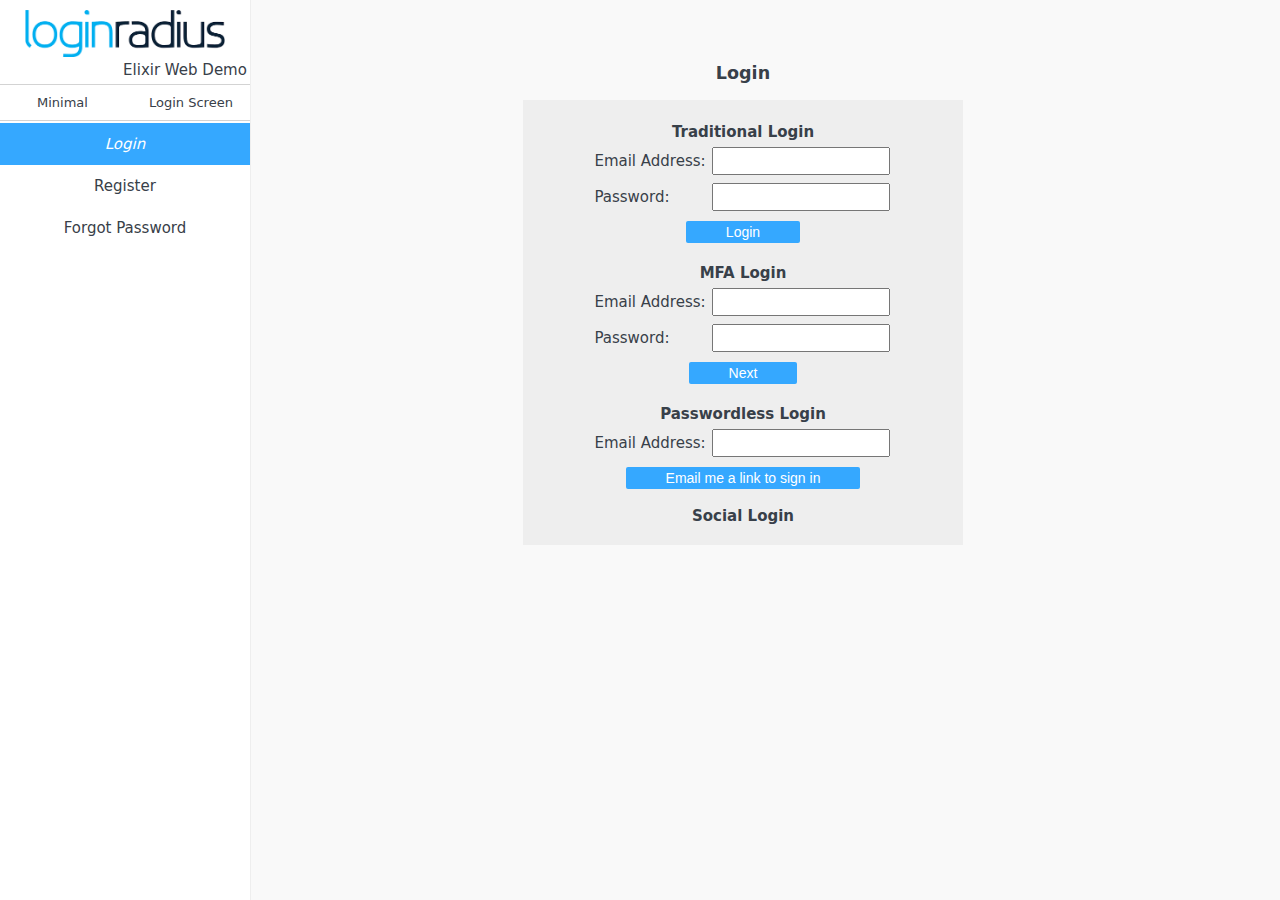
<file: demo/front-end-demo/index.html>
<!DOCTYPE html>
<html lang="en">

<head>
	<title>SDK Demo Index Page</title>
	<meta charset="utf-8" />
	<meta name="viewport" content="width=device-width, initial-scale=1.0" />
	<link href="css/style.css" rel="stylesheet" />
	<script src="js/jquery-3.3.1.min.js"></script>
  <script src="https://auth.lrcontent.com/v2/js/LoginRadiusV2.js"></script>
	<script src="js/options.js"></script>
	<script type="text/html" id="loginradiuscustom_tmpl">
		<a class="lr-provider-label" href="javascript:void(0)" onclick="return <#=ObjectName#>.util.openWindow('<#= Endpoint #>');" title="<#= Name #>" alt="Sign in with <#=Name#>">
			<span class="lr-ls-icon lr-ls-icon-<#=Name#>"></span>
		</a>
	</script>
</head>

<body>
	<div class="section-menu">
		<div class="menu-header">
			<a href="https://www.loginradius.com/">
				<img src="lr-logo.png"/>
			</a>
			<span style="display:block;margin-left:120px">Elixir Web Demo</span>
			<div class="button-group">
				<a href="index.html">Minimal</a>
				<a href="loginscreen.html">Login Screen</a>
			</div>
		</div>
		<div class="vertical-menu">
			<a href="#login" class="menu-options" id="menu-login">Login</a>
			<a href="#signup" class="menu-options" id="menu-signup">Register</a>
			<a href="#forgotpassword" class="menu-options" id="menu-forgotpassword">Forgot Password</a>
		</div>
	</div>
	<div class="section-main">
		<div class="right-elem login-elem">
			<h3>Login</h3>
			<div class="container">
				<table>
					<tr><th colspan="2">Traditional Login</th></tr>
					<tr><td>Email Address: </td><td><input name="email" type='text' id='minimal-login-email' /></td></tr>
					<tr><td>Password: </td><td><input name="password" type='password' id='minimal-login-password' /></td></tr>
				</table>
				<button id="btn-minimal-login">Login</button>
				<br/>
				<span id="minimal-login-message"></span>
				<br/>
				<table>
					<tr><th colspan="2">MFA Login</th></tr>
					<tr><td>Email Address: </td><td><input name="email" type='text' id='minimal-mfalogin-email' /></td></tr>
					<tr><td>Password: </td><td><input name="password" type='password' id='minimal-mfalogin-password' /></td></tr>
				</table>
				<div id="minimal-mfalogin-qrcode"></div>
				<div id="minimal-mfalogin-next">
					<button id="btn-minimal-mfalogin-next">Next</button><br/>
				</div>
				<span id="minimal-mfalogin-message"></span>
				<br/>
				<table>
					<tr><th colspan="2">Passwordless Login</th></tr>
					<tr><td>Email Address: </td><td><input name="email" type='text' id='minimal-pwless-email' /></td></tr>
				</table>
				<button id="btn-minimal-pwless">Email me a link to sign in</button>
				<br/>
				<span id="minimal-pwless-message"></span>
				<br/>
				<b>Social Login</b>
				<br/>
				<div id="interfacecontainerdiv" class="interfacecontainerdiv"></div>
				<div id="sociallogin-container"></div>
				<div id="sociallogin"></div>
				<span id="sociallogin-message"></span>
			</div>
		</div>
		<div class="right-elem signup-elem">
			<h3>Register</h3>
			<div class="container">
				<table>
					<tr><td>Email Address: </td><td><input name="email" type='text' id='minimal-signup-email'/></td></tr>
					<tr><td>Password: </td><td><input name="password" type='password' id='minimal-signup-password'/></td></tr>
					<tr><td>Confirm password: </td><td><input name="password" type='password' id='minimal-signup-confirmpassword'/></td></tr>
				</table>
				<button id="btn-minimal-signup">Register</button><br/>
				<span id="minimal-signup-message"></span>
			</div>
		</div>
		<div class="right-elem forgotpassword-elem">
			<h3>Forgot Password</h3>
			<div class="container">
				<table>
					<tr><td>Email Address: </td><td><input name="email" type='text' id='minimal-forgotpassword-email'/></td></tr>
				</table>
				<button id="btn-minimal-forgotpassword">Send</button><br/>
				<span id="minimal-forgotpassword-message"></span>
			</div>
		</div>
	</div>
	<script src="js/indexView.js"></script>
	<script src="js/indexControl.js"></script>
</body>

</html>
</file>
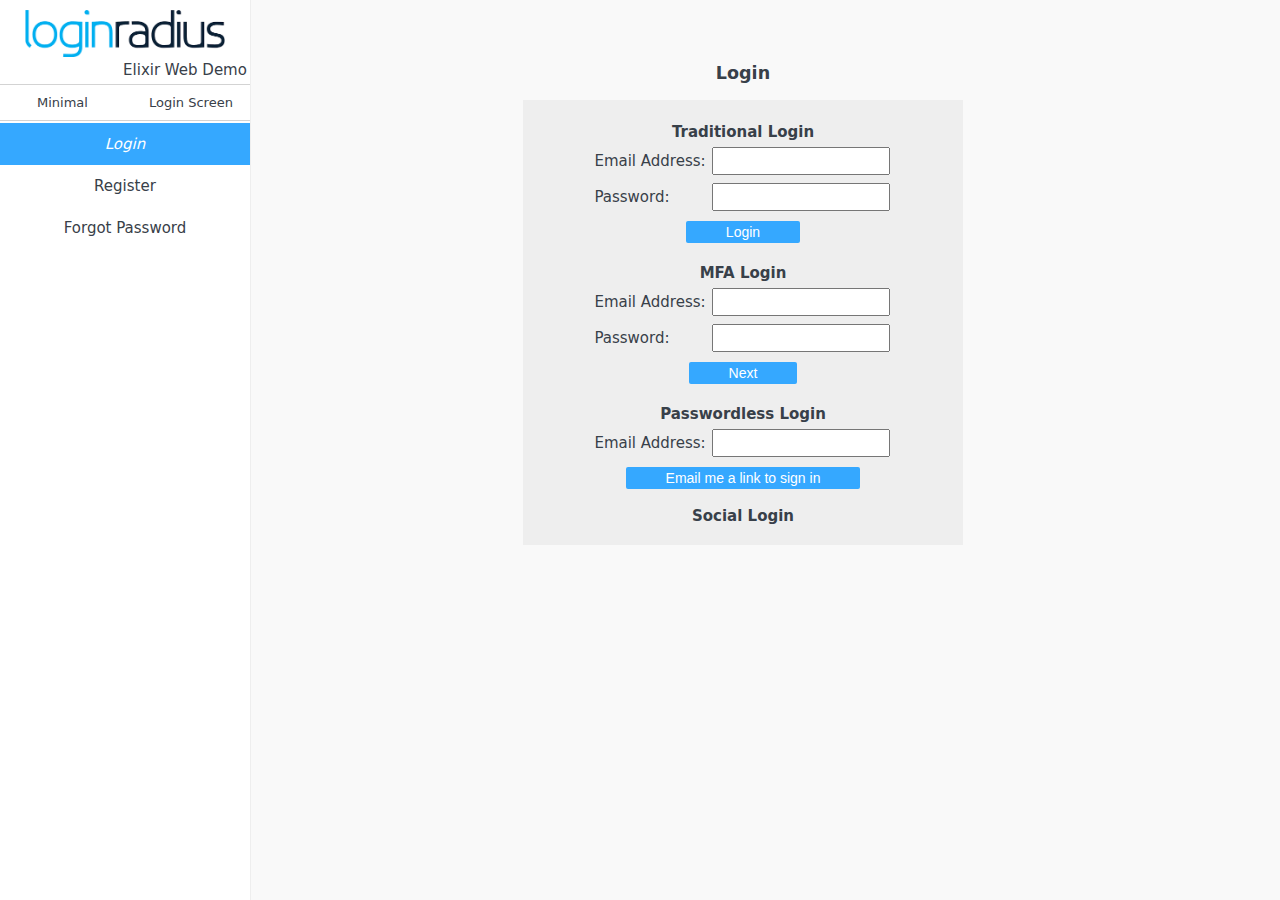
<file: demo/front-end-demo/emailverification.html>
<!DOCTYPE html>
<html lang="en">

<head>
	<title>SDK Demo Verification Page</title>
	<meta charset="utf-8" />
	<meta name="viewport" content="width=device-width, initial-scale=1.0" />
	<link href="css/style.css" rel="stylesheet" />
	<script src="js/jquery-3.3.1.min.js"></script>
</head>

<body>
	<div class="section-menu">
		<div class="menu-header">
			<a href="https://www.loginradius.com/">
					<img src="lr-logo.png"/>
			</a>
			<span style="display:block;margin-left:120px">Elixir Web Demo</span>
			<div class="button-group">
				<a href="index.html">Minimal</a>
				<a href="loginscreen.html">Login Screen</a>
			</div>
		</div>
	</div>
	<div class="section-main">
		<h3>Email Verification</h3>
		<div class="container">
			<span id="minimal-verification-message"></span>
		</div>
	</div>
	<script src="js/emailVerification.js"></script>
</body>

</html>
</file>
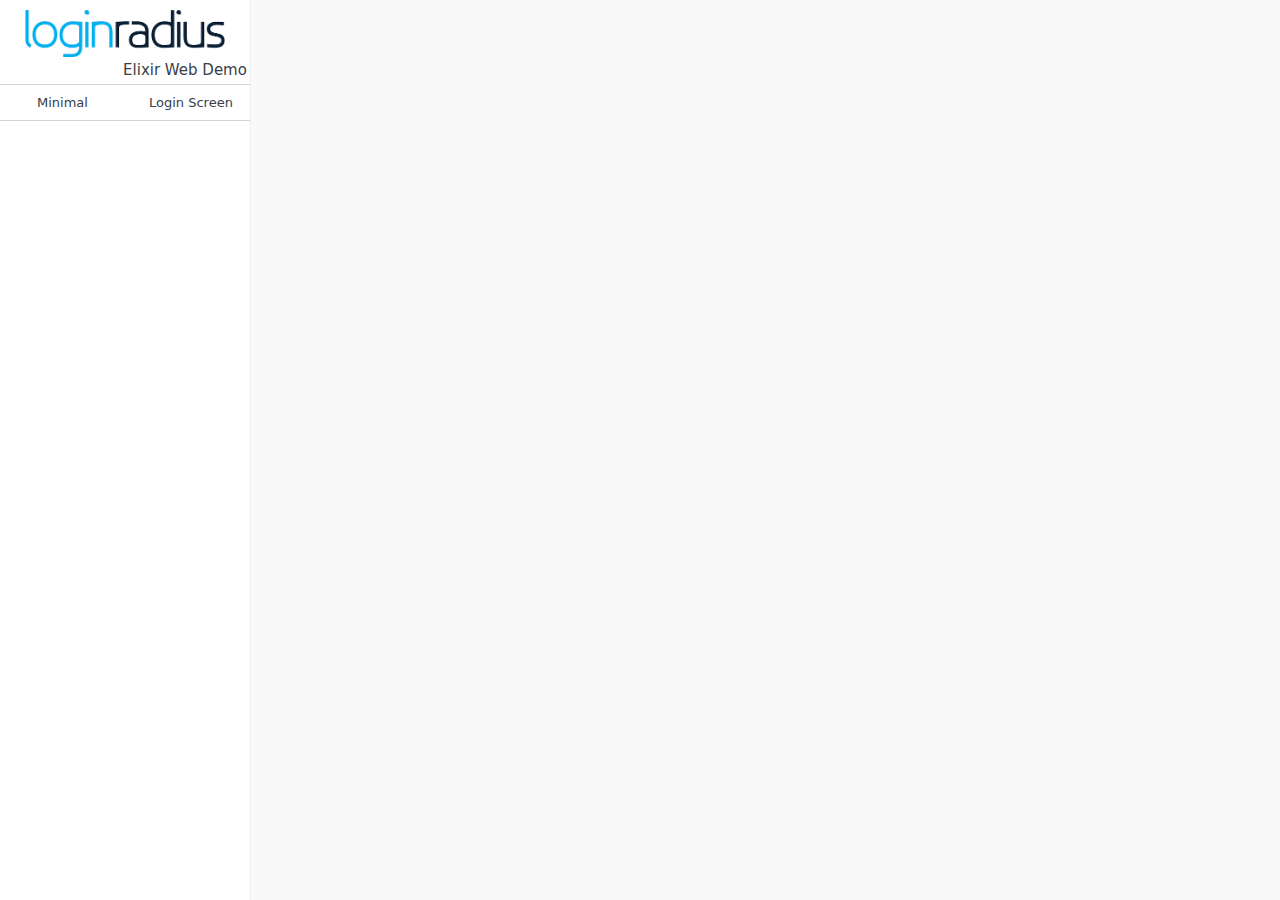
<file: demo/front-end-demo/loginscreen.html>
<!DOCTYPE html>
<html lang="en">

<head>
	<title>SDK Demo Index Page</title>
	<meta charset="utf-8" />
	<meta name="viewport" content="width=device-width, initial-scale=1.0" />
	<link href="css/style.css" rel="stylesheet" />
    <script src="js/jquery-3.3.1.min.js"></script>
    <script src="https://auth.lrcontent.com/v2/js/LoginRadiusV2.js"></script>
    <script src="js/LoginRadiusLoginScreen.1.0.0.js"></script>
    <script src="js/options.js"></script>
</head>

<body>
	<div class="section-menu">
		<div class="menu-header">
			<a href="https://www.loginradius.com/">
				<img src="lr-logo.png"/>
			</a>
			<span style="display:block;margin-left:120px">Elixir Web Demo</span>
			<div class="button-group">
				<a href="index.html">Minimal</a>
				<a href="loginscreen.html">Login Screen</a>
			</div>
		</div>
	</div>
	<div class="section-main">
		<div id="loginscreen-container"></div>
	</div>
	<script src="js/loginScreen.js"></script>
</body>

</html>
</file>
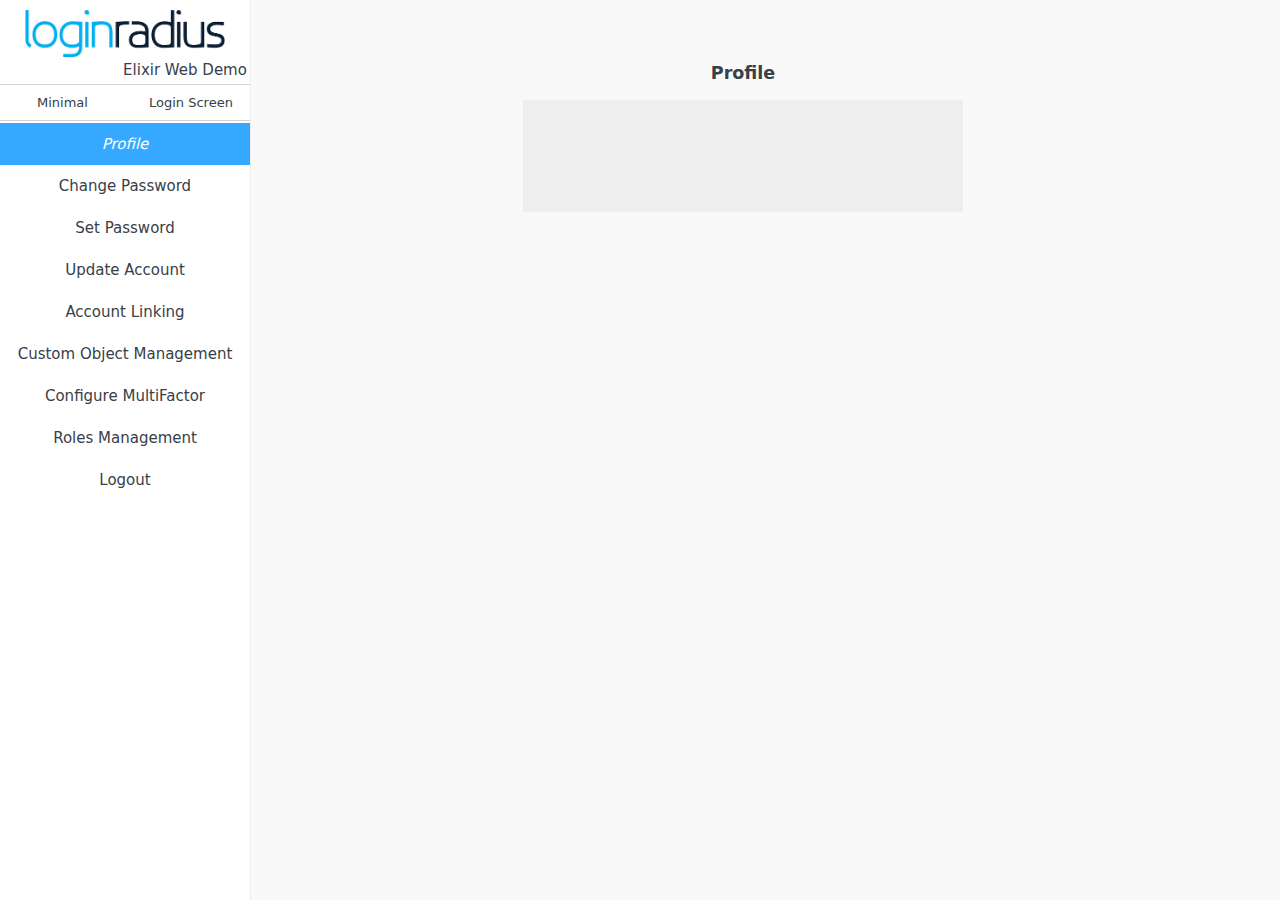
<file: demo/front-end-demo/profile.html>
<!DOCTYPE html>
<html lang="en">

<head>
    <title>SDK Demo Account Page</title>
    <meta charset="utf-8" />
    <meta name="viewport" content="width=device-width, initial-scale=1.0" />
    <link href="css/style.css" rel="stylesheet" />
    <script src="js/jquery-3.3.1.min.js"></script>
    <script src="https://auth.lrcontent.com/v2/js/LoginRadiusV2.js"></script>
	<script src="js/options.js"></script>
</head>

<body>
    <div class="section-menu">
        <div class="menu-header">
            <a href="profile.html">
                <img src="lr-logo.png"/>
            </a>
            <span style="display:block;margin-left:120px">Elixir Web Demo</span>
            <div class="button-group">
                <a href="profile.html">Minimal</a>
                <a href="profile.html">Login Screen</a>
            </div>
        </div>
        <div class="vertical-menu">
            <a class="menu-options" href="#profile" id="menu-profile">Profile</a>
            <a class="menu-options" href="#changepassword" id="menu-changepassword">Change Password</a>
            <a class="menu-options" href="#setpassword" id="menu-setpassword">Set Password</a>
            <a class="menu-options" href="#account" id="menu-account">Update Account</a>
            <a class="menu-options" href="#accountlinking" id="menu-accountlinking">Account Linking</a>
            <a class="menu-options" href="#customobjects" id="menu-customobjects">Custom Object Management</a>
            <a class="menu-options" href="#multifactor" id="menu-multifactor">Configure MultiFactor</a>
            <a class="menu-options" href="#roles" id="menu-roles">Roles Management</a>
            <a class="menu-options" href="#" id="menu-logout">Logout</a>
        </div>
    </div>
    <div class="section-main">
        <div class="right-elem profile-elem">
            <h3>Profile</h3>
            <div class="container">
                <span id="profile-image"></span><br/>
                <span id="profile-name"><b></b></span><br/>
                <span id="profile-provider"></span><br/>
                <span id="profile-email"></span><br/>
                <span id="profile-lastlogin"></span>
            </div>
        </div>
		<div class="right-elem changepassword-elem">
            <h3>Change Password</h3>
            <div class="container">
                <table>
                    <tr><td>Old Password: </td><td><input name="email" type='password' id='user-changepassword-oldpassword'/></td></tr>
                    <tr><td>New Password: </td><td><input name="email" type='password' id='user-changepassword-newpassword'/></td></tr>
                </table>
                <button id="btn-user-changepassword">Change Password</button><br/>
                <span id="user-changepassword-message"></span>
            </div>
		</div>
		<div class="right-elem setpassword-elem">
            <h3>Set Password</h3>
            <div class="container">
                Password: <input name="email" type='password' id='user-setpassword-password'/><br/>
                <button id="btn-user-setpassword">Change Password</button><br/>
                <span id="user-setpassword-message"></span>
            </div>
		</div>
		<div class="right-elem accountlinking-elem">
            <h3>Account Linking</h3>
            <div class="container">
                <div id="interfacecontainerdiv" class="interfacecontainerdiv"></div>
                <div id="script-accountlinking"></div>
                <span id="user-accountlinking-message"></span>
            </div>
        </div>
        <div class="right-elem updateaccount-elem">
            <h3>Update Account</h3>
            <div class="container">
                <table>
                    <tr><td>First Name: </td><td><input name="firstname" type='text' id='user-updateaccount-firstname'/></td></tr>
                    <tr><td>Last Name: </td><td><input name="lastname" type='text' id='user-updateaccount-lastname'/></td></tr>
                    <tr><td>About: </td><td><input name="about" type='text' id='user-updateaccount-about'/></td></tr>
                </table>
                <button id="btn-user-updateaccount">Update</button><br/>
                <span id="user-updateaccount-message"></span>
            </div>
        </div>
        <div class="right-elem customobj-elem">
            <h3>Custom Object Management</h3>
            <div class="customobj-container">
                <table>
                    <tr><th colspan="2">Create</th></tr>
                    <tr><td>Object Name: </td><td><input name="objectname" type='text' id='user-createcustomobj-objectname'/></td></tr>
                    <tr><td>Data: </td><td><textarea row="6" cols="25" id='user-createcustomobj-data'></textarea></td></tr>
                </table>
                <button id="btn-user-createcustomobj">Create</button><br/>
                <span id="user-createcustomobj-message"></span>
                <br/>
    
                <table>
                    <tr><th colspan="2">Update</th></tr>
                    <tr><td>Object Name: </td><td><input name="objectname" type='text' id='user-updatecustomobj-objectname'/></td></tr>
                    <tr><td>Object ID: </td><td><input name="objectrecordid" type='text' id='user-updatecustomobj-objectrecordid'/></td></tr>
                    <tr><td>Data: </td><td><textarea row="6" cols="25" id='user-updatecustomobj-data'></textarea></td></tr>
                </table>
                <button id="btn-user-updatecustomobj">Update</button><br/>
                <span id="user-updatecustomobj-message"></span>
                <br/>
    
                <table>
                    <tr><th colspan="2">Delete</th></tr>
                    <tr><td>Object Name: </td><td><input name="objectname" type='text' id='user-deletecustomobj-objectname'/></td></tr>
                    <tr><td>Object ID: </td><td><input name="objectrecordid" type='text' id='user-deletecustomobj-objectrecordid'/></td></tr>
                </table>
                <button id="btn-user-deletecustomobj">Delete</button><br/>
                <span id="user-deletecustomobj-message"></span>
                <br/>
                
                    <table id="table-customobj" class="table-style">
                        <tbody></tbody>
                    </table>
                
                <b>Read</b><br/>
                Object Name: <input name="objectname" type='text' id='user-getcustomobj-objectname'/><br/>
                <button id="btn-user-getcustomobj">Fetch Data</button><br/>
                <span id="user-getcustomobj-message"></span>
                <br/><br/>
            </div>
        </div>
		<div class="right-elem multifactor-elem">
            <h3>Configure MultiFactor</h3>
            <div class="container">
                <b>Reset Google Authenticator/Disable MFA (when optional)</b><br/>
                <button id="btn-user-mfa-resetgoogle">Reset</button><br/>
                <span id="user-mfa-message"></span>
                <br/>
                <b>Enable MFA</b><br/>
                <div id="user-mfaenable-qrcode"></div>
                <div id="user-mfaenable">
                    <button id="btn-user-mfaenable">Enable</button><br/>
                </div>
                <span id="user-mfaenable-message"></span>
            </div>
        </div>
        <div class="right-elem roles-elem">
            <h3>Roles Management</h3>
            <div class="container">
                <b>All Roles</b><br/>
                <table id="table-allroles" class="table-style">
                    <tbody>
                        <tr>
                            <th>Role</th>
                        </tr>
                    </tbody>
                </table>
                <span id="user-allroles-message"></span>
                <br/>
    
                <b>Create Role</b><br/>
                Role: <input name="createrole" type='text' id='user-roles-createrole'/><br/>
                <button id="btn-user-createrole">Create</button><br/>
                <span id="user-createrole-message"></span>
                <br/>
    
                <b>Delete Role</b><br/>
                Role: <input name="deleterole" type='text' id='user-roles-deleterole'/><br/>
                <button id="btn-user-deleterole">Delete</button><br/>
                <span id="user-deleterole-message"></span>
                <br/>
    
                <b>Current User Role(s)</b><br/>
                <table id="table-userroles" class="table-style">
                    <tbody>
                        <tr>
                            <th>Role</th>
                        </tr>
                    </tbody>
                </table>
                <span id="user-userroles-message"></span>
                <br/>
    
                <b>Assign Role to User</b><br/>
                Role: <input name="assignrole" type='text' id='user-roles-assignrole'/><br/>
                <button id="btn-user-assignrole">Assign</button><br/>
                <span id="user-assignrole-message"></span>
                <br/>
            </div>
        </div>
    </div>
	<script src="js/profileView.js"></script>
    <script src="js/profileControl.js"></script>
</body>

</html>
</file>
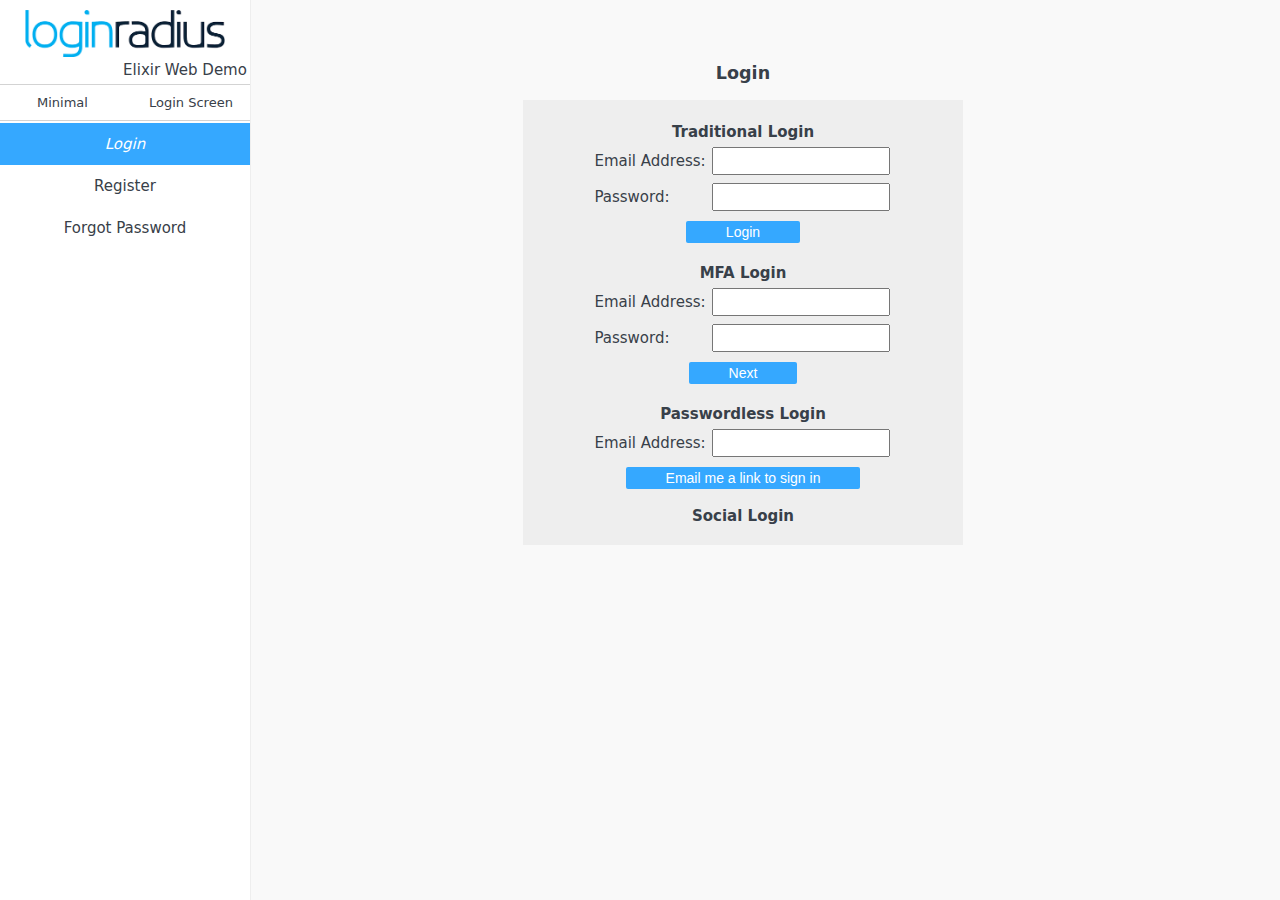
<file: demo/front-end-demo/resetpassword.html>
<!DOCTYPE html>
<html lang="en">

<head>
	<title>SDK Demo Reset Password Page</title>
	<meta charset="utf-8" />
	<meta name="viewport" content="width=device-width, initial-scale=1.0" />
	<link href="css/style.css" rel="stylesheet" />
	<script src="js/jquery-3.3.1.min.js"></script>
</head>

<body>
	<div class="section-menu">
		<div class="menu-header">
			<a href="https://www.loginradius.com/">
				<img src="lr-logo.png"/>
			</a>
			<span style="display:block;margin-left:120px">Elixir Web Demo</span>
			<div class="button-group">
				<a href="index.html">Minimal</a>
				<a href="loginscreen.html">Login Screen</a>
			</div>
		</div>
	</div>
	<div class="section-main">
		<div class="resetpassword-elem">
			<h3>Reset Password</h3>
			<div class="container">
				<table>
					<tr><td>Password: </td><td><input name="email" type='password' id='minimal-resetpassword-password'/></td></tr>
					<tr><td>Confirm Password: </td><td><input name="email" type='password' id='minimal-resetpassword-confirmpassword'/></td></tr>
				</table>
				<button id="btn-minimal-resetpassword">Reset Password</button><br/>
				<span id="minimal-resetpassword-message"></span>
			</div>
		</div>
	</div>
	<script src="js/resetPassword.js"></script>
</body>

</html>
</file>
<file: demo/front-end-demo/css/style.css>
body {
    margin: 0;
    background-color: #f9f9f9;
    color: #384049;
    font-family: "-apple-system", "system-ui", "Helvetica Neue", "Helvetica", "Arial", "sans-serif";
    font-size: 15px;
}

table {
    min-width: 200px;
    margin-left: auto;
    margin-right: auto;
    font-size: 15px;
}

td {
    text-align: left;
}

input {
    width: 170px;
    height: 22px;
    margin: 2px;
}

button {
    background-color: #35A8FF;
    color: white;
    border: none;
    text-align: center;
    text-decoration: none;
    padding: 3px 40px;
    font-size: 14px;
    border-radius: 2px;
    margin-top: 5px;
}

hr {
    width: 55%;
}

.table-style td, .table-style th {
    border: 1px solid #dddddd;
    text-align: left;
    padding: 4px;
}

.table-style tr:nth-child(even) {
    background-color: #dddddd;
}

.navbar-ul {
    list-style-type: none;
    margin: 0;
    padding: 0;
}

.section-menu {
    position: fixed;
    background-color: white;
    width: 250px;
    min-height: 100%;
    border-right-style: solid;
    border-right-width: 1px;
    border-right-color: #EEEEEE;
    text-align: center;
    overflow: auto;
}

.section-menu img {
    width: 200px;
    margin: 10px 10px 0px 10px;
}

.button-group a {
    float: left;
    background-color: white;
    color: #384049;
    border-top: 1px solid #D3D3D3;
    border-bottom: 1px solid #D3D3D3;
    padding: 10px 24px;
    margin-top: 5px;
    cursor: pointer;
    text-decoration: none;
    width: 77px;
    font-size: 13px;
    white-space: nowrap;
}

.button-group a:hover {
    background-color: #D3D3D3;
}

.section-main {
    padding: 5vh;
    width: 70vw;
    min-width: 250px;
    margin-left: 250px;
    text-align: center;
}

.right-elem {
    display: none;
}

.visible {
    display: block;
}

.container { 
    background-color: #eee;
    width: 400px;
    padding: 20px;
    margin: auto;
}

.container img {
    width: 150px;
}

.customobj-container {
    background-color: #eee;
    width: 600px;
    padding: 20px;
    margin: auto;
}

.vertical-menu {
    margin-top: 44px;
    width: 100%;
    border: 0px solid lightgray;
}

.vertical-menu a {
    background-color: white;
    color: #384049;
    display: block;
    padding: 12px;
    text-decoration: none;
}

.vertical-menu a:hover {
    background-color: #ccc;
}

.vertical-menu a.active {
    background-color: #35A8FF;
    color: white;
    font-style: italic;
}

.error-message {
    color: red;
}

.success-message {
    color: green;
}

/*==============================================================*/

.lr-ls-icon {
    display: inline-block;
    width: 43px;
    height: 40px;
    background-image:url("../icons/icon-sprite-32.png");
    border-radius: 5px;
    /*default*/
    background-position: 0px 0px;
    background-color: lightgray;
}

.lr-ls-icon-Twitter {
    background-position: 0px 9.6%;
    background-color: #35A8FF;
}

.lr-ls-icon-Facebook {
    background-position: 0px 2.45%;
    background-color: #3b5998;
}

.lr-ls-icon-LinkedIn {
    background-position: 0px 7.2%;
    background-color: #007bb6;
}

.lr-ls-icon-Google {
    background-position: 0px 4.8%;
    background-color: #dd4b39;
}

.lr-ls-icon-Instagram {
    background-position: 0px 28.65%;
    background-color: #406e94;
}

.lr-ls-icon-Vkontakte {
   background-position: 0px 73.9%;
   background-color: #5B88BD
}
</file>
